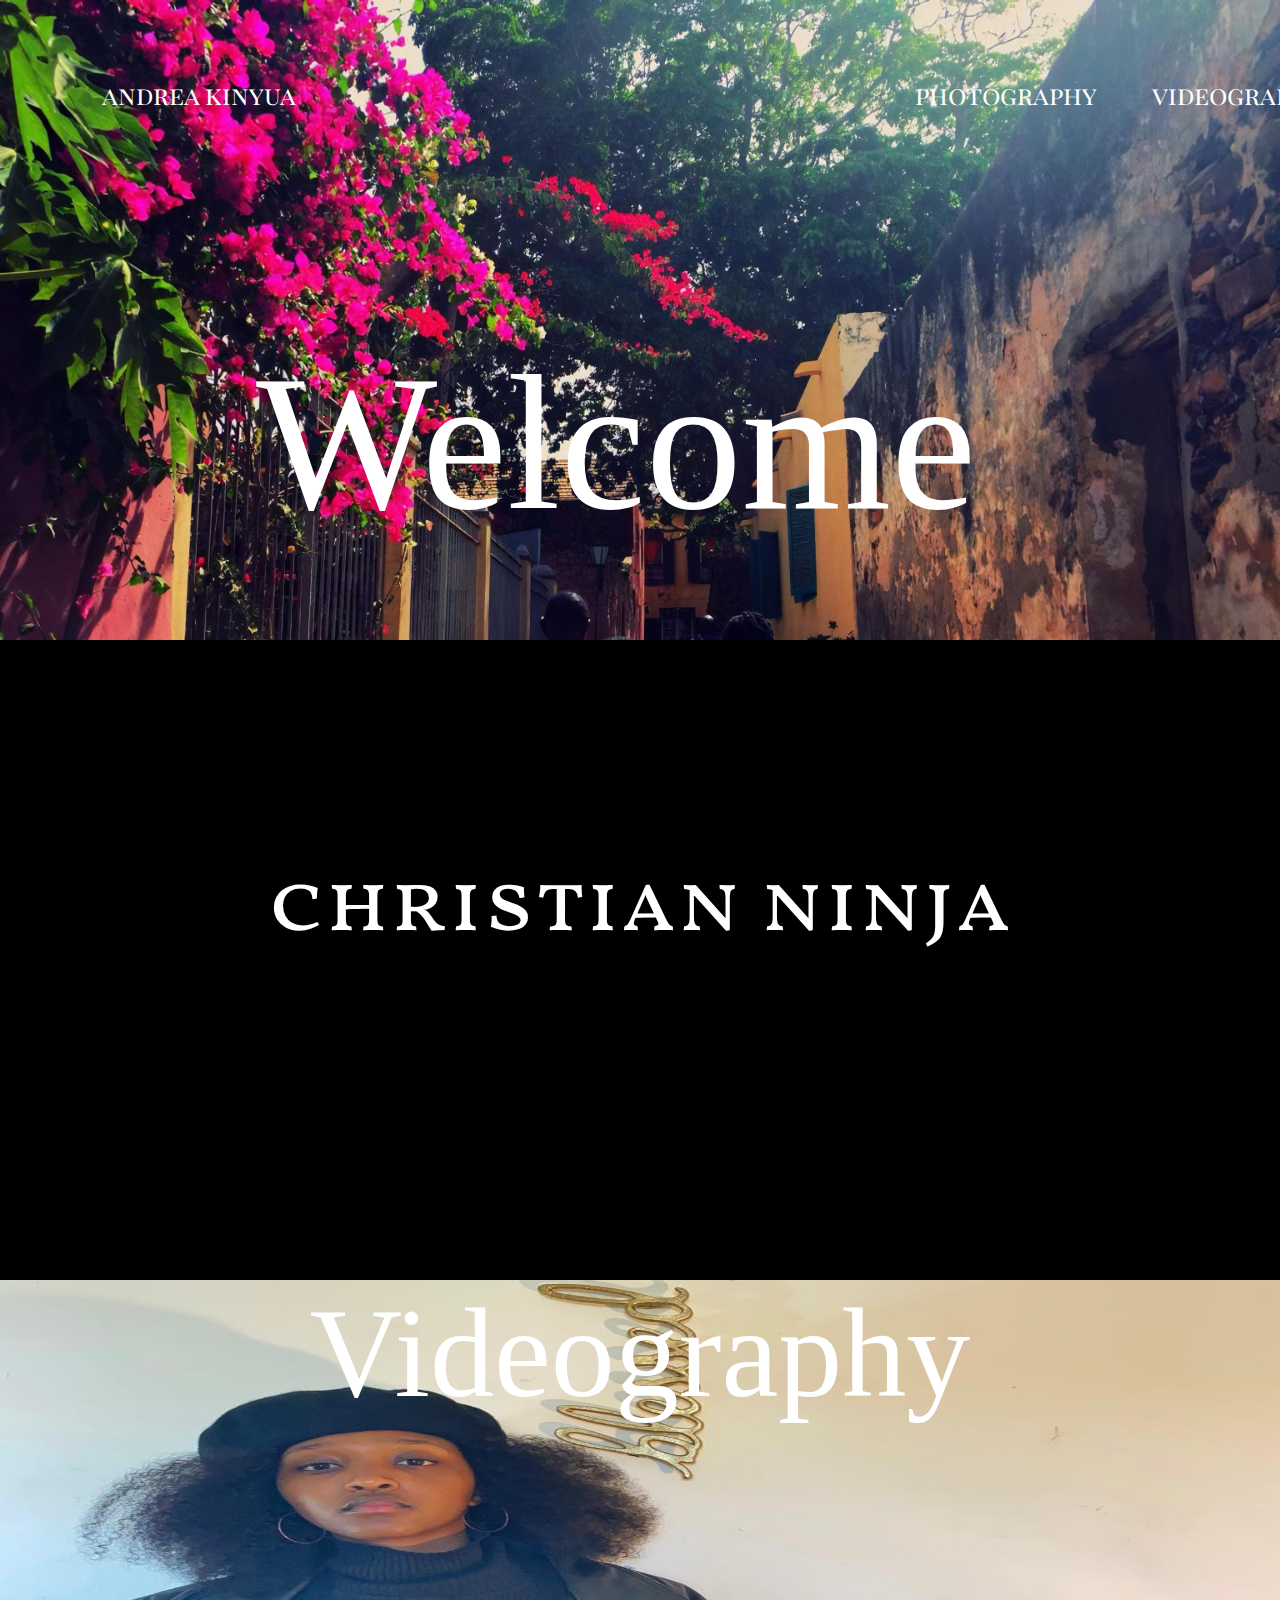
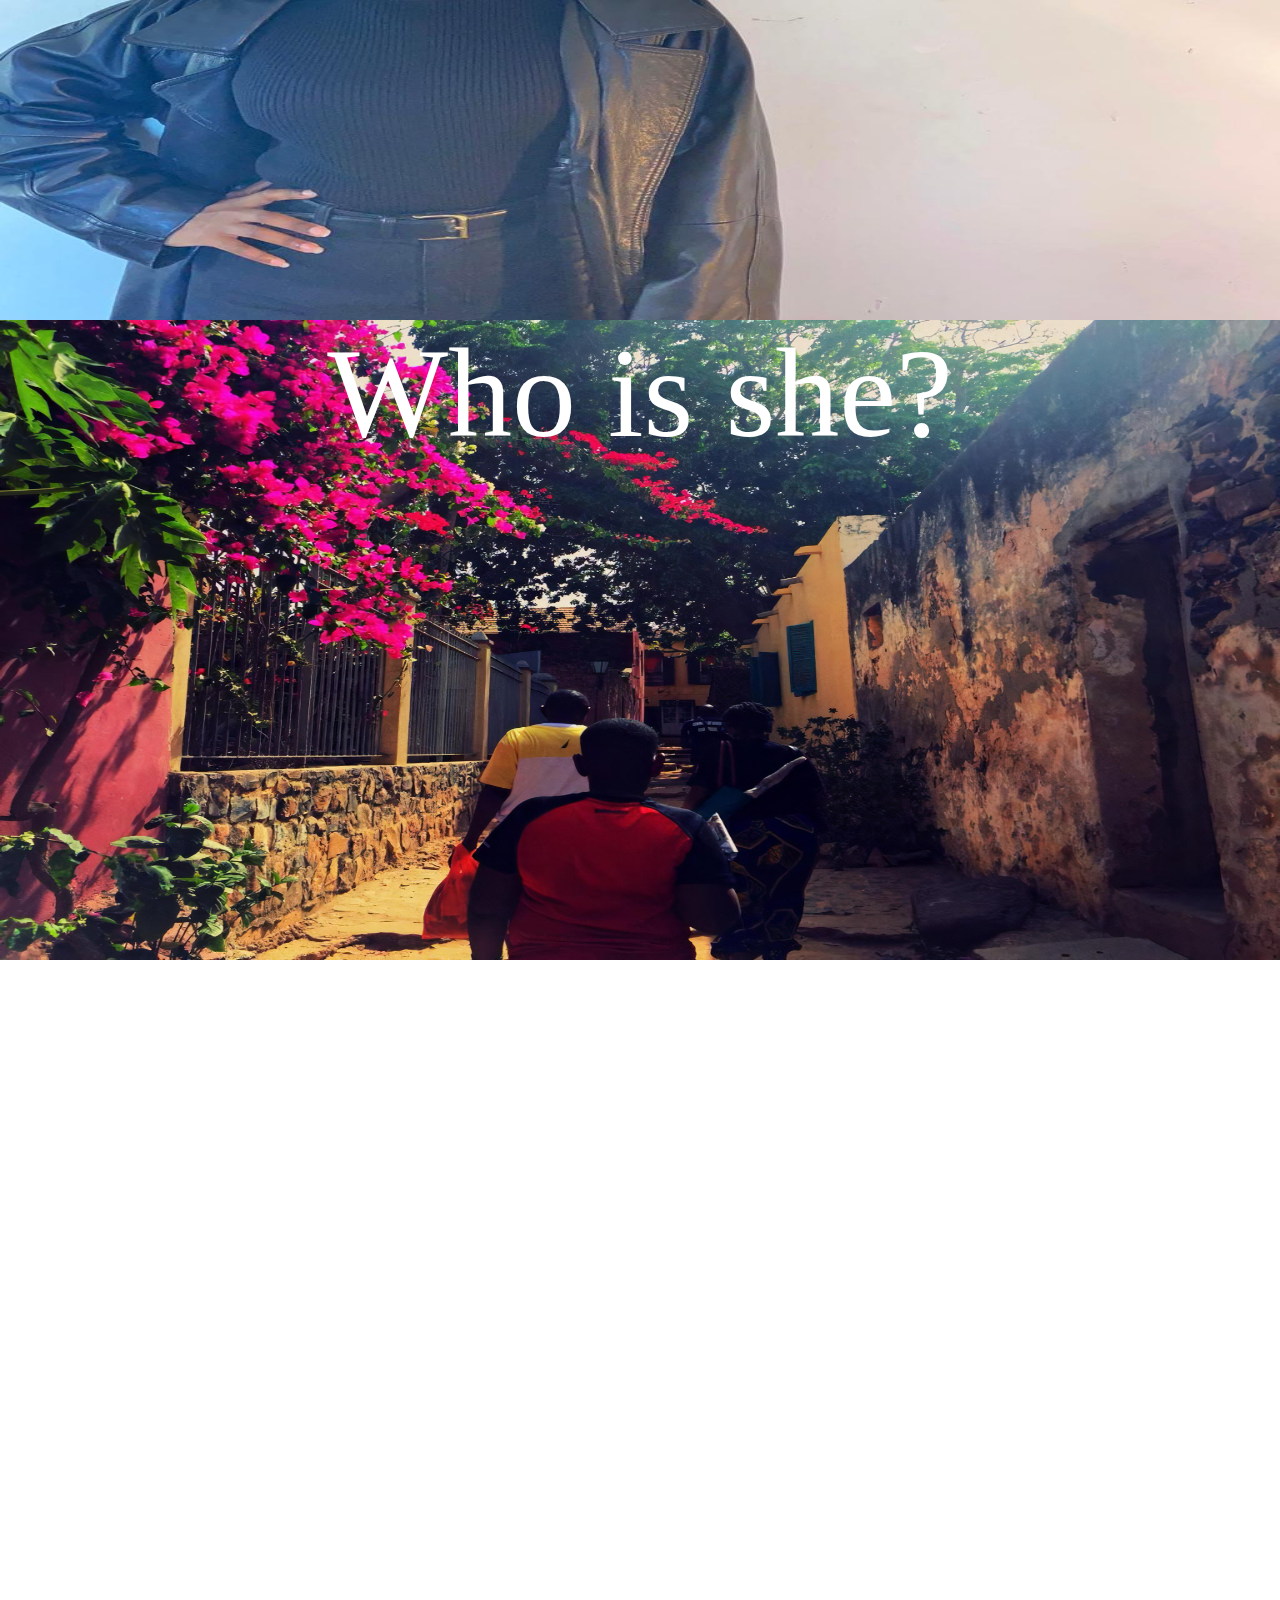
<file: index.html>
<!DOCTYPE html>
<html> 
    <head>
        <meta charset="utf-8">
        <meta name="viewport" content="width=device-width, initial-scale=1">
        <title>My View</title>
        <link rel="stylesheet" href="stylesheet.css">
        <link href="https://fonts.googleapis.com/css2?family=Playfair+Display&family=Vollkorn&display=swap" rel="stylesheet">
    </head>
    <body>
        <div id="content">
            <nav class="nav-homepage">
                <div class="homepage-div_nav--left">
                    <a href="andrea.html">Andrea Kinyua</a>
                </div>
                <div class="homepage-div_nav--right">
                    <a href="photo.html">Photography</a>
                </div>
                <div class="homepage-div_nav--right">
                    <a href="video.html">Videography</a>
                </div>
            </nav>
            <div class="banner">
                <p class="banner-word">Welcome</p>
            </div>

            <div class="container">
                <div class="div-homepage christianninja">
                    <p id="tag-photo" class="tag-photo">h</p>
                    <a class="word christianninja-word" href="photo.html">Christian Ninja</a>
                </div>
                <div class="div-homepage">
                    <a class="word" href="video.html">Videography</a>
                    <img class="image-homepage" src="Pic/WhatsApp%20Image%202020-07-05%20at%2020.09.53%20(1).jpeg" alt=""> 
                </div>
                <div class="div-homepage">
                    <a class="word" href="andrea.html">Who is she?</a>
                    <img class="image-homepage" src="Pic/dcc2d222-c959-45cd-a355-3e75291580f0.jpg" alt="">
                </div>
            </div>
        </div>

    </body>
</html>
</file>
<file: stylesheet.css>
html {
    height: 100%;
}
body {
    margin: 0;
    padding: 0;
    box-sizing: border-box;
    height: 100%;
}
#content {
    min-height: 409%;
}
/*******************homepage*********************/

/*----------------------nav---------------------------*/
.nav-homepage a {
    text-decoration: none;
    color: white;
    cursor: pointer;
    font-size: 2vw;
    font-family: 'Playfair Display', serif;
    font-variant-caps:all-small-caps;
}

.nav-homepage a:hover {
    font-size: 2.6vw;
}

.nav-homepage {
    position: sticky;
    z-index: 100;
    top: 0vw;
    position: absolute;
}

.homepage-div_nav--right, .homepage-div_nav--left {
    display: inline;
    position: relative;
    top: 6vw;
}

.homepage-div_nav--right {
    left: 54vw;
    padding:2vw;
}

.homepage-div_nav--left {
    left: 8vw;
}

/*-------------------background pics------------------*/
.banner {
    /*    position: relative;*/
    width: 100vw;
    height: 50vw;
    background: url(Pic/dcc2d222-c959-45cd-a355-3e75291580f0.jpg);
    background-size: 100vw 80vw;
    background-attachment: fixed;
    background-repeat: no-repeat;
}
.banner-word {
    color: white;
    margin: 0;
    padding: 0;
    position: absolute;
    top: 26vw;
    left: 20vw;
    font-size: 15vw;
}
/*-----------------foreground pics--------------------*/
/*
.container {
height: 100vh;
}
*/

.div-homepage {
    font-size: 0;
    display: flex;
    justify-content: center;
    height: 50vw;
}

.image-homepage {
    height: 50vw;
    width: 100vw;
}
.christianninja {
    background-color: black;
}

/*--------------------words---------------------------*/
.word {
    position: absolute;
    font-size: 10vw;
    color: white;
}
.christianninja-word {
    position: relative;
    top: 16vw;
    font-size: 7vw;
    font-family: 'Vollkorn', serif;
    font-variant-caps: all-petite-caps;
}


.container a {
    text-decoration: none;
}

.div-homepage a:hover {
    font-size: 10vw;
}

/*********************photo**********************/

/*----------------------------nav-------------------*/
.nav-photo a {
    text-decoration: none;
    color: white;
    cursor: pointer;
    font-size: 2vw;
    font-family: 'Playfair Display', serif;
    font-variant-caps:all-small-caps;
}

.nav-photo a:hover {
    font-size: 2.5vw;
}

.nav-photo {
    position: sticky;
    z-index: 100;
    top: 0%;
    background-color: black;
    padding-bottom: 9.5vh;
    width: 100vw;
    max-width: 100%;
}

.photo--div_nav-right, .photo--div_nav-left {
    display: inline;
    top: 8vh;
}

.photo--div_nav-right {
    position: relative;
    padding-left: 6vw;
    float: right;
    right: 3vw;
}

.photo--div_nav-left {
    left: 4vw;
    position: relative;
}

.homepage-button {
    position: absolute;
    margin: 0;
    top: 8vh;
    right: 50vw;
}
/*---------------background pics---------------*/
.banner-photo {
    position: relative;
    width: 100vw;
    height: 60vh;
    background-color: black;
    background-attachment: fixed;
    max-width: 100%;
}

.banner-word--photo {
    color: white;
    margin: 0;
    padding: 0;
    position: absolute;
    top: 16vh;
    left: 19.5vw;
    font-size: 10vw;
    background-attachment: fixed;
    font-family: 'Vollkorn', serif;
    font-variant-caps: all-petite-caps;
}

.div-photo--1 {
    height: 95vh;
    width: 100vw;
    font-size: 0vw;
    display: flex;
    justify-content: center;
    max-width: 100%;
}

.div-div--photo1 {
    background-color: black;
    height: 74vh;
    width: 85vw;
    margin-top: 15vh;
    max-width: 100%;
}

.div-div--photo1words {
    color: #FBFBFB;
    font-size: 1.9vw;
    position: absolute;
    left: 54vw;
    top: 110vh;
    right:11vw;
    line-height: 6vh;
    font-family: Georgia, serif;
}
.div-photo--2 {
    height: 65vh;
    width: 100vw;
    font-size: 0vw;
    position: relative;
    justify-content: center;
    background-color: white;
    max-width: 100%;
}
.background-div1 {
    background-color: black;
    width: 100vw;
    height: 95vh;
    background-size: 100vw 100vh;
    background-attachment: fixed;
    display: flex;
    max-width: 100%;
}
.background-photo1 {
    background-image: url(Pic/ballin_customized_iphone_case_grande1.jpg);
    width: 100vw;
    height: 95vh;
    background-size: 42vw 67vh;
    background-repeat: no-repeat;
    background-attachment: fixed;
    background-position: 10vw 24vh;
    max-width: 100%;
}
.background-photo2 {
    background-image: url(Pic/Layer%205.png);
    width: 90vw;
    height: 99vh;
    background-size: 20vw 59vh;
    background-repeat: no-repeat;
    background-attachment: fixed;
    background-position: 56vw 27vh;
    max-width: 100%;
}
.photo-words-left, .photo-words-right {
    color: white;
    position: absolute;
    font-size: 6.5vw;
    margin-top: 39vh;
    left: 2vw;
    font-family: Georgia, sans-serif;
}
.photo-words-right {
    left: 77vw;
    background-color: transparent;
}

.div-div--photo3, .div-div--photo4, .div-div--photo5 {
    background-color: white;
    height: 80vh;
    width: 100vw;
    position: relative;
    max-width: 100%;
}
.div-div--photo5 {
    height: 93vh;
}

.div-div--photo3words {
    position: absolute;
    left: 57vw;
    right: 10vw;
    top: 12vh;
    color: black;
    font-size: 7vw;
}
.background-div2 {
    background-color: #f1f1f1;
    height: 100vh;
    width: 100vw;
    max-width: 100%;
}

/*---------------------foreground---------------*/

.photo-photo {
    background-image: url(Pic/f4f1c6a9-3cef-4377-bfd1-759baa9ac832.jpg);
    background-size: 35vw 57vh;
    height: 50vh;
    width: 37vw;
    margin-top: 12vh;
    margin-left: 4vw;
    background-position: 2vw -6vh;
    background-repeat: no-repeat;
    max-width: 100%;
}

.photo-photo2 {
    background-image: url(Pic/2341cf10-e1c4-4cc9-87ef-3cd62f2edace.jpg);
    background-size: 32vw 50vh;
    height:60vh;
    width: 37.5vw;
    margin-left: -2.4vw;
    margin-top: 8vh;
    background-position: 3vw 1vh;
    background-repeat: no-repeat;
    max-width: 100%;
}
.photo-photo3 {
    background-image: url(Pic/f7fc1c4b-7245-4cb5-af3e-eca7f4b90d31.jpg);
    background-size: 32vw 50vh;
    height: 52vh;
    width: 37.5vw;
    margin-left: 30.3vw;
    margin-top: -60vh;
    background-position: 3vw 1vh;
    background-repeat: no-repeat;
    max-width: 100%;
}
.photo-photo4 {
    background-image: url(Pic/d7f3b5ec-dd08-4b4e-a9d1-c2037d11ce55.jpg);
    background-size: 32vw 50vh;
    height: 52vh;
    width: 37.5vw;
    margin-top: -53vh;
    margin-left: 61vw;
/*    float: right;*/
    background-position: 5vw 2vh;
    background-repeat: no-repeat;
    max-width: 100%;
}

.photo-photo5 {
    background-image: url(Pic/c767db4c-ef00-48f7-aadd-8fa3f6116939.jpg);
    background-size: 50vw 63vh;
    height: 75vh;
    width: 50vw;
    position: relative;
    top: 10vh;
    left: 3vw;
    background-attachment: fixed;
    background-repeat: no-repeat;
    background-position: 3vw 23vh;
    max-width: 100%;
}
.photo-photo6 {
    background-image: url(Pic/ca3530d2-5dea-4677-8c25-15fc553e46b8.jpg);
    background-size: 50vw 65vh;
    height: 90vh;
    width: 50vw;
    float: right;
    position: relative;
    right: 4vw;
    top: 10vh;
    background-attachment: fixed;
    background-repeat: no-repeat;
    background-position: 44vw 25vh;
    max-width: 100%;
}
.photo-photo7 {
    background-image: url(Pic/51be4829-8096-47a3-9cfa-0fcd8b21cf85.jpg);
    background-size: 50vw 65vh;
    height: 76vh;
    width: 50vw;
    position: relative;
    left: 2vw;
    top: 10vh;
    background-attachment: fixed;
    background-repeat: no-repeat;
    background-position: 2vw 23vh;
    max-width: 100%;
}
.background-photo3 {
    background-image: url(Pic/a67b9c87-fe90-4d23-8aa1-d72edaa56cae.jpg);
    background-size: 85vw 130vh;
    height: 100vh;
    width: 100vw;
    position: relative;
    background-attachment: fixed;
    background-repeat: no-repeat;
    background-position: 6vw 8vh;
    max-width: 100%;
}
.photo-footer {
    height: 17vh;
    width: 100vw;
    max-width: 100%;
}
.footer-word--left, .footer-word--right {
    margin: 0;
    padding: 1vw;
    font-family: Georgia, sans-serif;
    font-size: 1.6vw;
    margin-top: 1.5vh;
}
.footer-left {
    position: absolute;
    left: 25vw;
    right: 24vw;
    color: #6B6B6B;
}
.footer-right {
    position: absolute;
    left: 50vw;
    color: #474747;
}
.border {
    border-top: 2px solid #6B6B6B;
}
/**************************fade************************/
.fade-in {
    opacity: 50%;
    transition:opacity 0.8s
}

.fade-in:hover {
    opacity:100%;
    transition:opacity 0.5s
}
</file>
